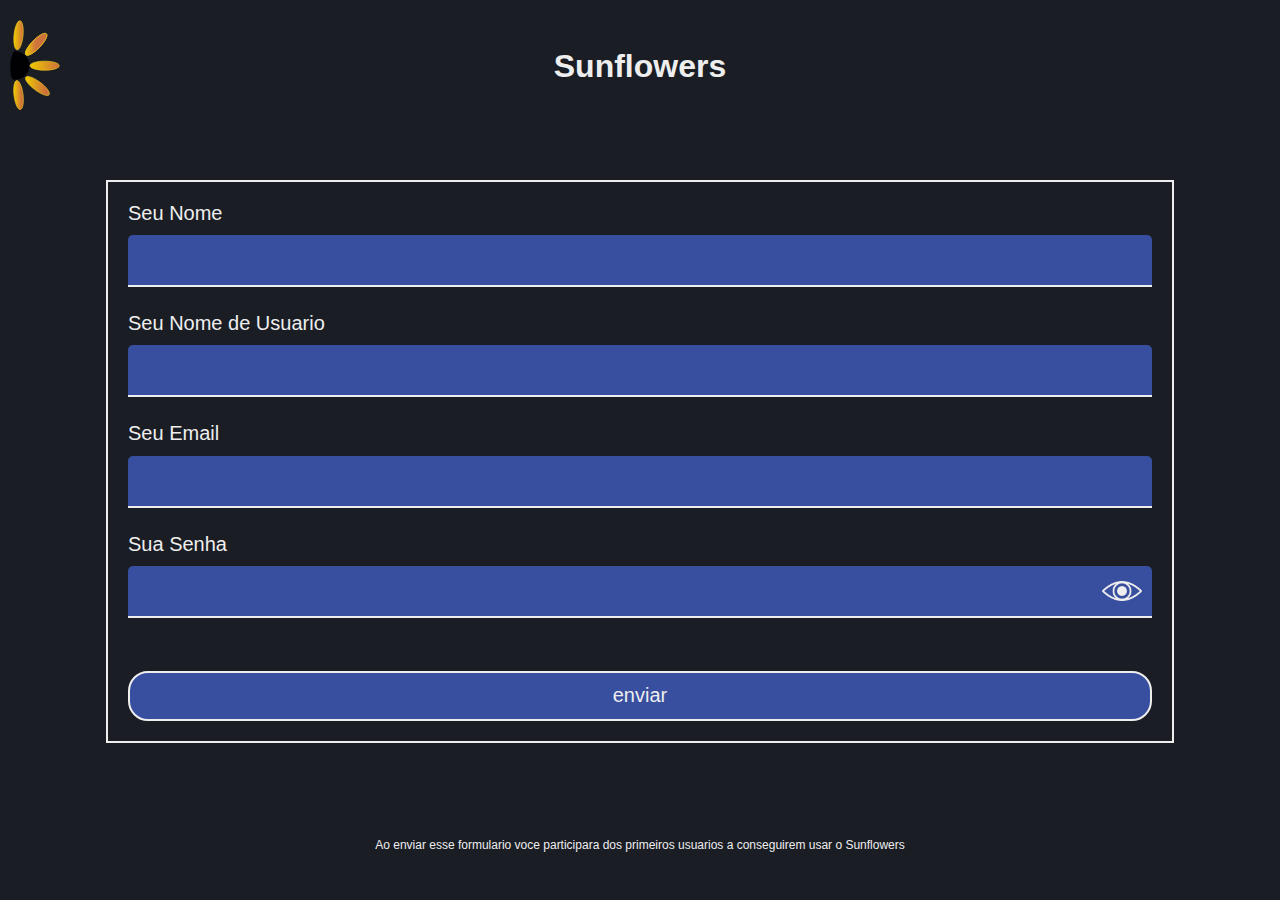
<file: index.html>
<!DOCTYPE html>
<html lang="en">
<head>
    <meta charset="UTF-8">
    <meta http-equiv="X-UA-Compatible" content="IE=edge">
    <meta name="viewport" content="width=device-width, initial-scale=1.0">
    <link rel="stylesheet" href="style.css">
    <link rel="shortcut icon" href="logo.svg" type="image/x-icon">
    <title>SunFlowers</title>
</head>
<body>
    <img src="./logo.svg" alt="">
    <h1> Sunflowers</h1>
    <form action="" method="post">
        <label for="nome">Seu Nome</label>
        <br>
        <input class="text-input" autocomplete="off" type="text" id="nome" name="nome">
        <br>
        <label for="username">Seu Nome de Usuario</label>
        <br>
        <input class="text-input" autocomplete="off" type="text" id="username" name="username">
        <br>
        <label for="email">Seu Email</label>
        <br>
        <input class="text-input" autocomplete="off" type="text" id="email" name="email">
        <br>
        <label for="senha">Sua Senha</label>
        <br>
        <div class="pass" >
            
            <input class="text-input" autocomplete="off" type="password" id="senha" name="senha">
            <span class="pass-icon" onclick="pass()"><img id="img-pass" width="20px" height="" src="olho.png" alt=""></span>
        </div>
        <br>
        <input type="submit" id="nome" name="name" value="enviar">
        <br>
    </form>
    <p>Ao enviar esse formulario voce participara dos primeiros usuarios a conseguirem usar o Sunflowers
    </p>
    <script src="./index.js"></script>
</body>
</html>
</file>
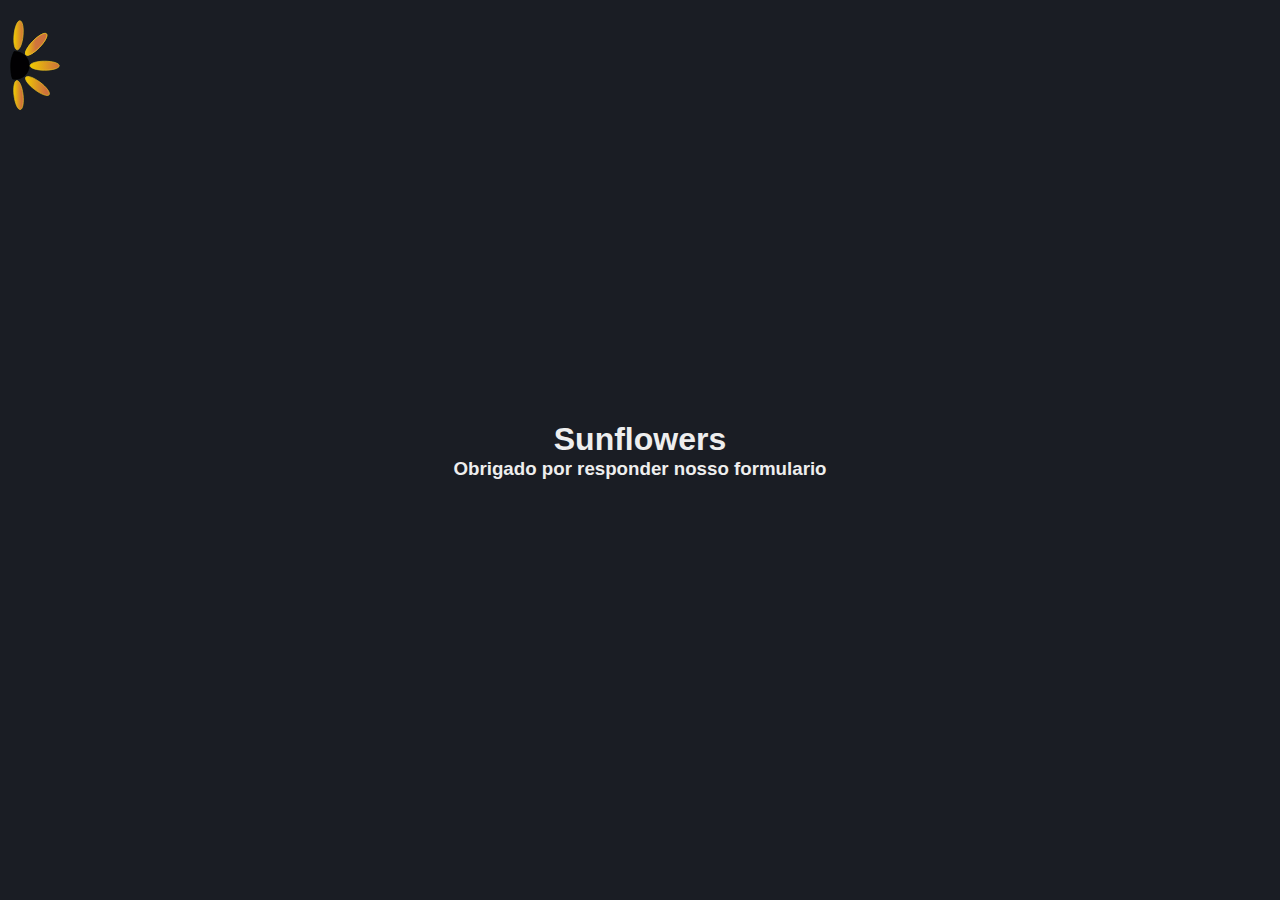
<file: obrigado.html>
<!DOCTYPE html>
<html lang="en">
<head>
    <meta charset="UTF-8">
    <meta http-equiv="X-UA-Compatible" content="IE=edge">
    <meta name="viewport" content="width=device-width, initial-scale=1.0">
    <link rel="stylesheet" href="style.css">
    <link rel="shortcut icon" href="logo.svg" type="image/x-icon">
    <title>Obrigado</title>
</head>
<body>
    <img src="./logo.svg" alt="">
   <div class="t-center">
       <h1 > Sunflowers</h1>
       <h3>Obrigado por responder nosso formulario</h3>
    </div>
</body>
</html>
</file>
<file: style.css>
* {
    margin: 0;
    padding: 0;
}

body {
    width: 100vw;
    height: 100vh;
    background: #1A1D24;
    color: #eee;
    font-family: sans-serif;
    display: flex;
    align-items: center;
    flex-direction: column;
    justify-content: space-around;
}

form {
    width: 80%;
    border: 2px solid #eee;
    padding: 20px;
}

label {
    text-align: left;
    width: 100%;
    font-size: 20px;
}

input {
    margin: 0;
    outline: none;
    border: none;
}
.text-input{
    padding: 10px;
    height: 30px;
    width: calc(100% - 20px);
    margin-bottom: 25px;
    margin-top: 1%;
    background: #384FA0;
    outline: none;
    border: none;
    border-radius: 5px 5px 0 0;
    border-bottom: 2px solid #eee;
    color: #eee;
    font-size: 18px;
}

.text-input:focus {
    background: #5B7FFF;
    color: #000;
    border-bottom: 2px solid #444;
}

.pass{
    position: relative;
}

.pass-icon{
    position: absolute;
    top: -5px;
    right: 60px;
}

.pass-icon img{
    width: 40px;
    height: 40px;
}

p {
    font-size: 12px;
    width: 80%;
    text-align: center;
}

img {
    position: absolute;
    top: 20px;
    left: 10px;
    width: 50px;
}

input[type="submit"]{
    width: 100%;
    height: 50px;
    border-radius: 20px;
    background: #384FA0;
    font-size: 20px;
    color: #eee;
    border: 2px solid #eee;
    margin-top: 10px;
}

.t-center{
    text-align: center;
}
</file>
